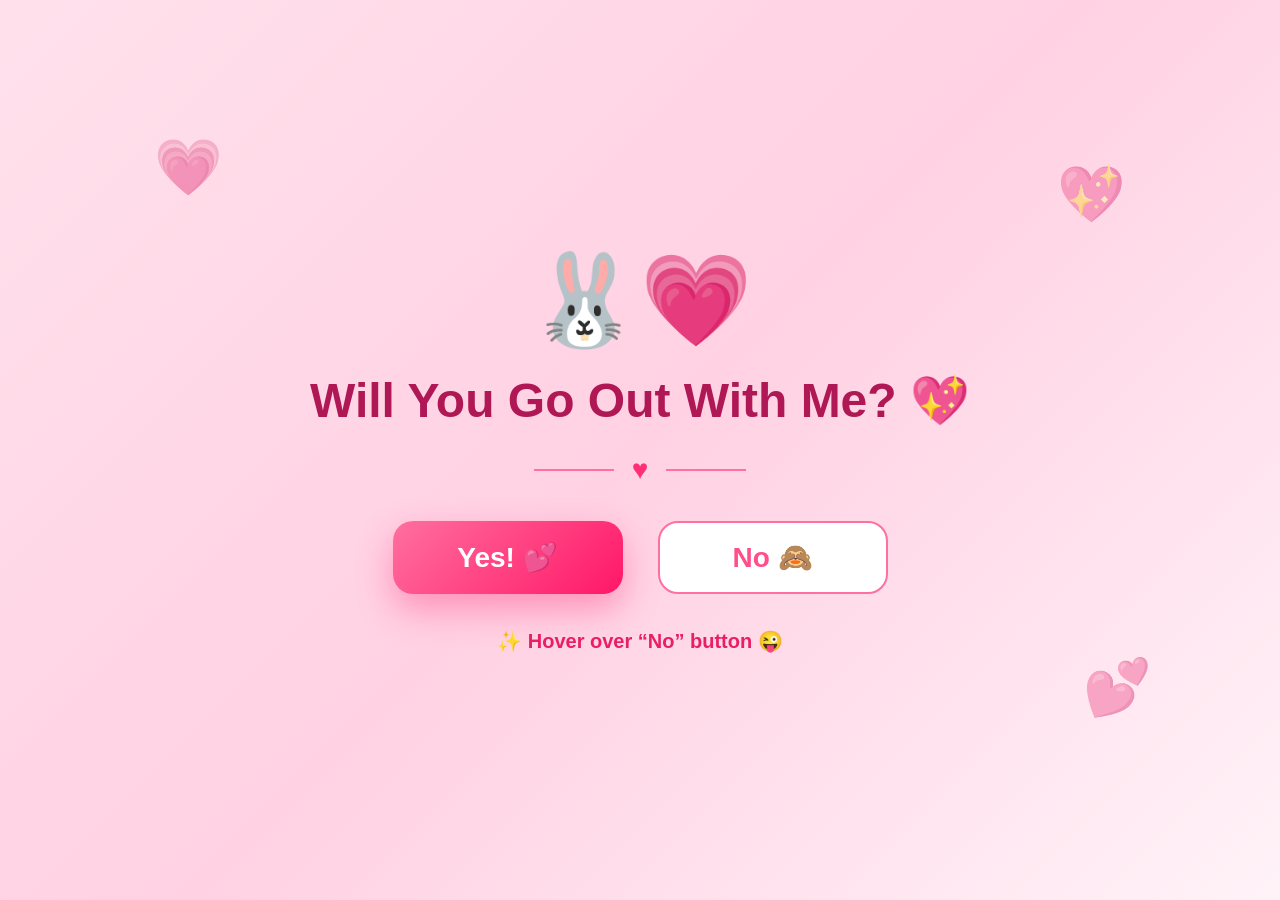
<file: index.html>
<!DOCTYPE html>
<html lang="en">
<head>
  <meta charset="UTF-8">
  <meta name="viewport" content="width=device-width, initial-scale=1.0">
  <title>Will You Go Out With Me? 💖</title>
  <link rel="stylesheet" href="style.css">
</head>
<body>

  <div class="heart h1">💗</div>
  <div class="heart h2">💖</div>
  <div class="heart h3">💕</div>

  <div class="container">
    <div class="bunny">🐰💗</div>

    <h1>Will You Go Out With Me? 💖</h1>

    <div class="line">
      <span></span>
      <b>♥</b>
      <span></span>
    </div>

    <div class="buttons">
      <button id="yesBtn" class="btn yes">Yes! 💕</button>
      <button id="noBtn" class="btn no">No 🙈</button>
    </div>

    <p class="hint">✨ Hover over “No” button 😜</p>
    <p id="message" class="message"></p>
  </div>

  <script src="script.js"></script>
</body>
</html>
</file>
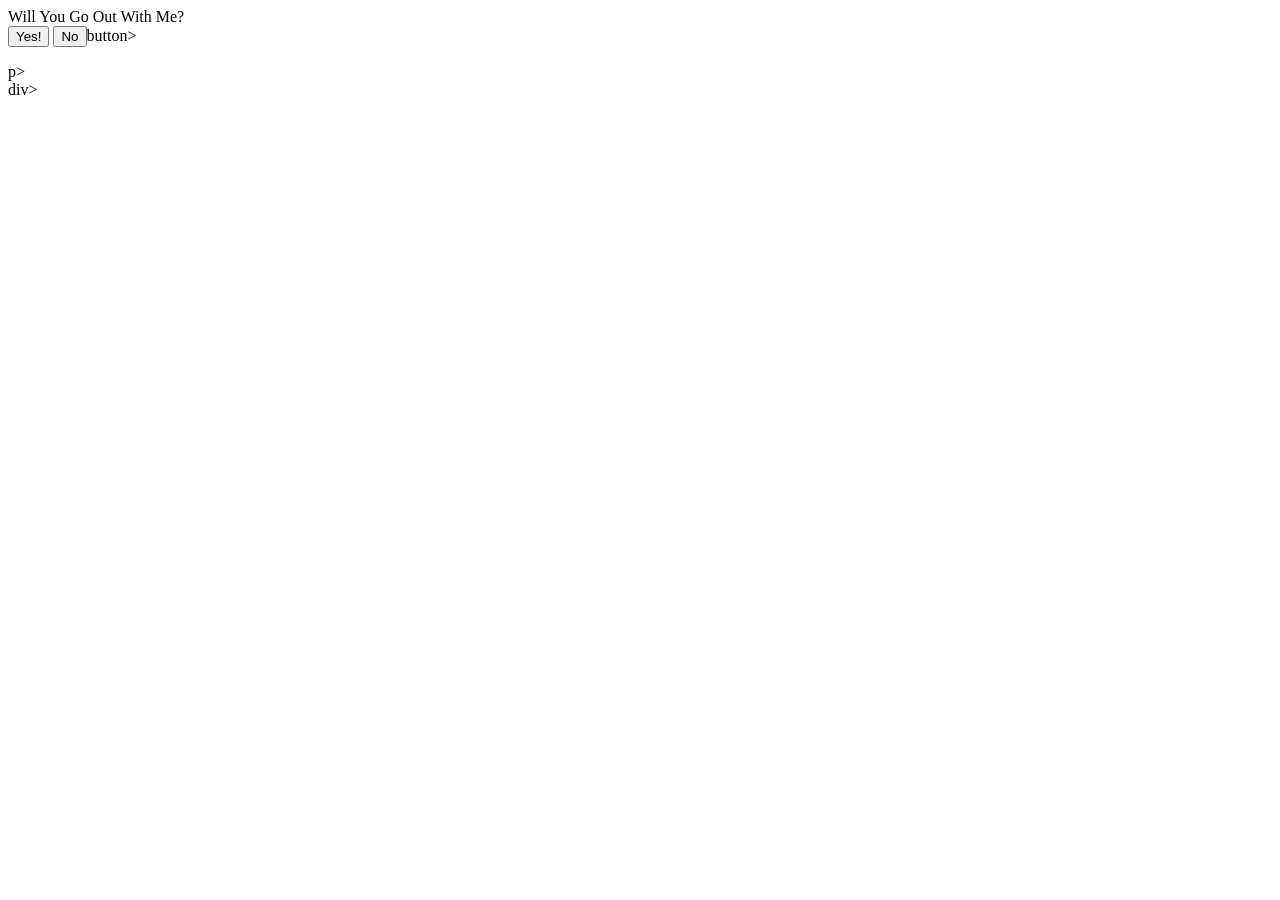
<file: index (1).html>
<!DOCTYPE html>
<html lang="en">
<head>
   <meta charset="UTF-8">
   <meta name="viewport" content="width=device-width, initial-scale=1.0>
     <title>Will You Go Out With Me?</title>
     <link rel="stylesheet" href="style.css"
</head>
<body>
  <div class="contaner">
      <hl>Will You Go Out With Me? </hl>
      <div class="buttons">
          <button id="yesBtn" class=btn yes">Yes!</button>
          <button id="noBtn" class="btn no">No</button>button>
      </div>
      <p id="message" class="message"></p>p>
  </div>div>
  <script src="script.js"></script>
</body>
</html>
</file>
<file: style.css>
* {
  margin: 0;
  padding: 0;
  box-sizing: border-box;
  font-family: 'Poppins', sans-serif;
}

body {
  min-height: 100vh;
  display: flex;
  justify-content: center;
  align-items: center;
  background: linear-gradient(135deg, #ffe1ec, #ffd1e3, #fff3f8);
  overflow: hidden;
}

.container {
  text-align: center;
  width: 90%;
  max-width: 760px;
  padding: 40px 25px;
}

.bunny {
  font-size: 90px;
  margin-bottom: 20px;
  animation: float 2s ease-in-out infinite;
}

h1 {
  font-size: 48px;
  color: #b01855;
  margin-bottom: 25px;
}

.line {
  display: flex;
  justify-content: center;
  align-items: center;
  gap: 18px;
  margin-bottom: 35px;
}

.line span {
  width: 80px;
  height: 2px;
  background: #ff6f9f;
}

.line b {
  color: #ff2f76;
  font-size: 28px;
}

.buttons {
  display: flex;
  justify-content: center;
  gap: 35px;
  flex-wrap: wrap;
}

.btn {
  width: 230px;
  padding: 18px 20px;
  border-radius: 20px;
  font-size: 28px;
  font-weight: bold;
  cursor: pointer;
  transition: 0.3s;
}

.yes {
  border: none;
  background: linear-gradient(135deg, #ff6f9f, #ff1767);
  color: white;
  box-shadow: 0 15px 35px rgba(255, 23, 103, 0.35);
}

.yes:hover {
  transform: scale(1.08);
}

.no {
  border: 2px solid #ff6f9f;
  background: white;
  color: #ff4f8b;
  position: relative;
}

.hint {
  margin-top: 35px;
  font-size: 20px;
  color: #e91e63;
  font-weight: bold;
}

.message {
  display: none;
  margin-top: 25px;
  font-size: 30px;
  color: #b01855;
  font-weight: bold;
}

.heart {
  position: absolute;
  font-size: 55px;
  opacity: 0.45;
  animation: float 3s ease-in-out infinite;
}

.h1 {
  top: 15%;
  left: 12%;
}

.h2 {
  top: 18%;
  right: 12%;
}

.h3 {
  bottom: 20%;
  right: 10%;
}

@keyframes float {
  0%, 100% {
    transform: translateY(0);
  }

  50% {
    transform: translateY(-18px);
  }
}

@media (max-width: 600px) {
  h1 {
    font-size: 32px;
  }

  .bunny {
    font-size: 70px;
  }

  .btn {
    width: 180px;
    font-size: 22px;
  }
}
</file>
